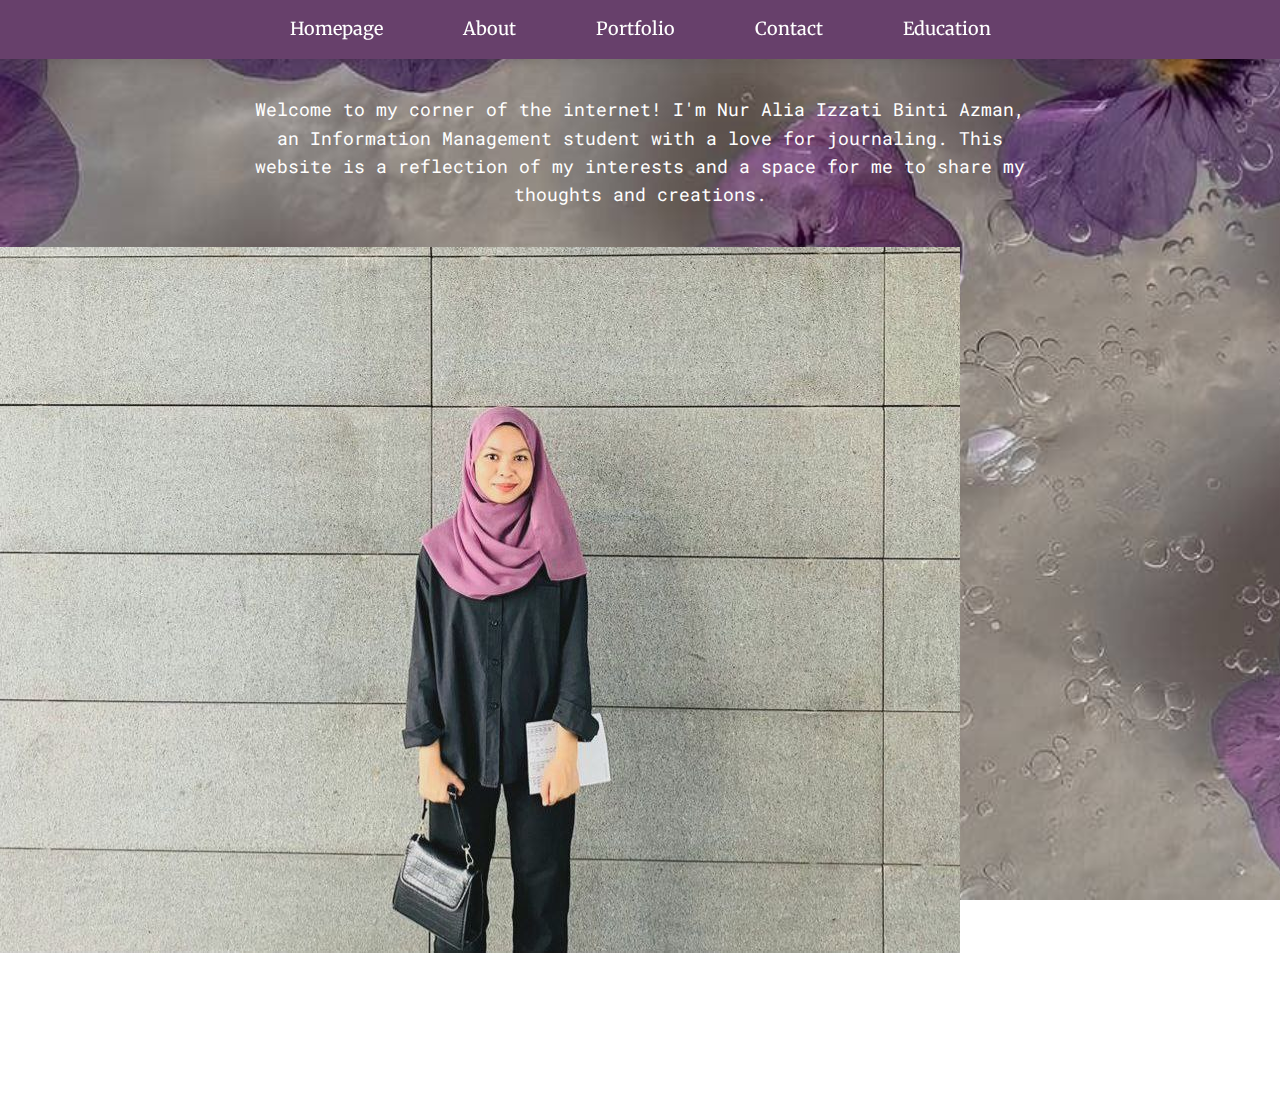
<file: index.html>
<html>
    <head>
        <meta charset="UTF-8">
        <meta name="viewport" content="width=device-width, initial-scale=1.0">
        <title>My Homepage</title>
        <link rel="stylesheet" href="css/style.css">
        <link href="https://fonts.googleapis.com/css2?family=Mrs+Saint+Delafield&family=Roboto+Mono:ital,wght@0,100..700;1,100..700&family=Sour+Gummy:ital,wght@0,100..900;1,100..900&display=swap" rel="stylesheet">
    </head>
    <body>

    <nav>
        <ul>
            <li><a href="index.html">Homepage</a></li>
            <li><a href="about.html">About</a></li>
            <li><a href="portfolio.html">Portfolio</a></li>
            <li><a href="contact.html">Contact</a></li>
            <li><a href="education.html">Education</a></li>
        </ul>
    </nav>

    <div class="container2">
        <div class="text1">
            <p>Welcome to my corner of the internet! I'm Nur Alia Izzati Binti Azman, an Information Management student with a love for journaling. This website is a reflection of my interests and a space for me to share my thoughts and creations.</p>
        </div>
        <div class="about-image1">
            <img src="img/img2.jpg" alt="About Image">
        </div>
        <div class="text2">
            <p>Myself</p>
        </div>
    </div>

    <div class="placeholder"></div>

</body>
</html>
</file>
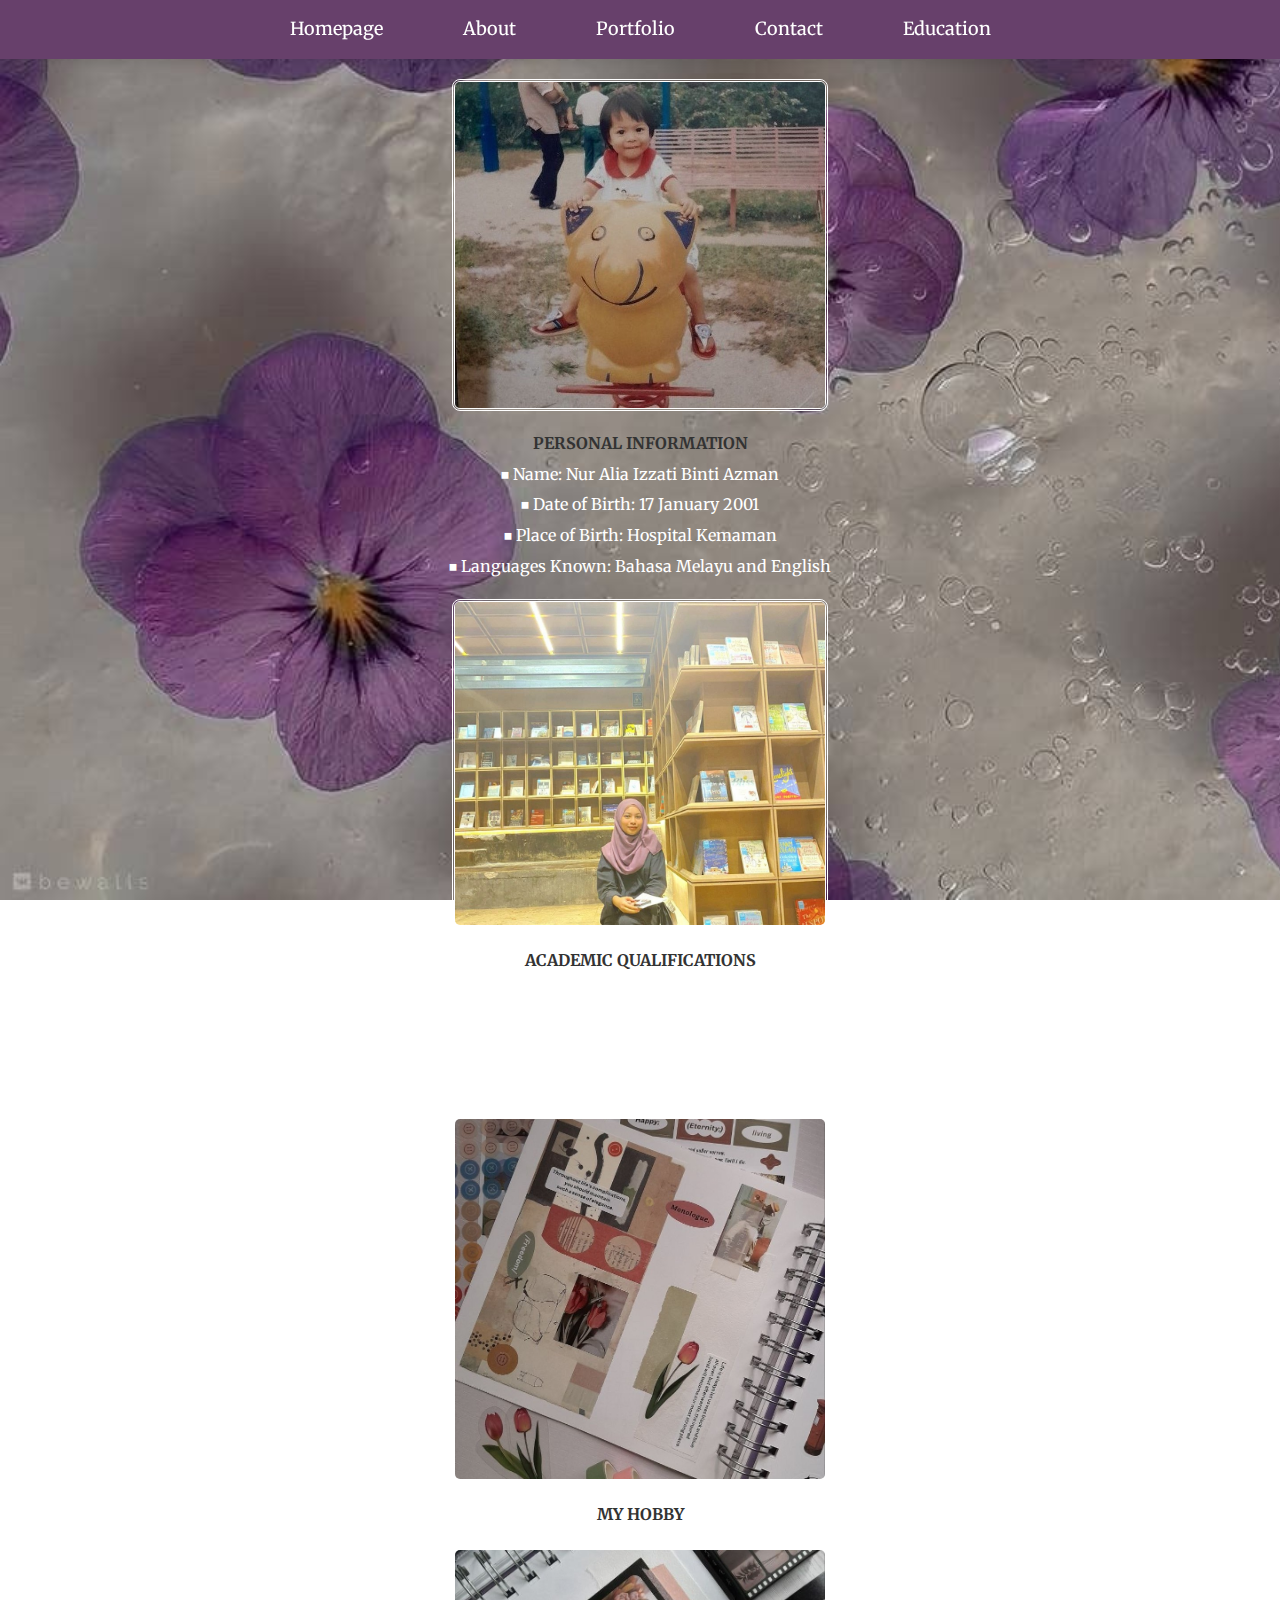
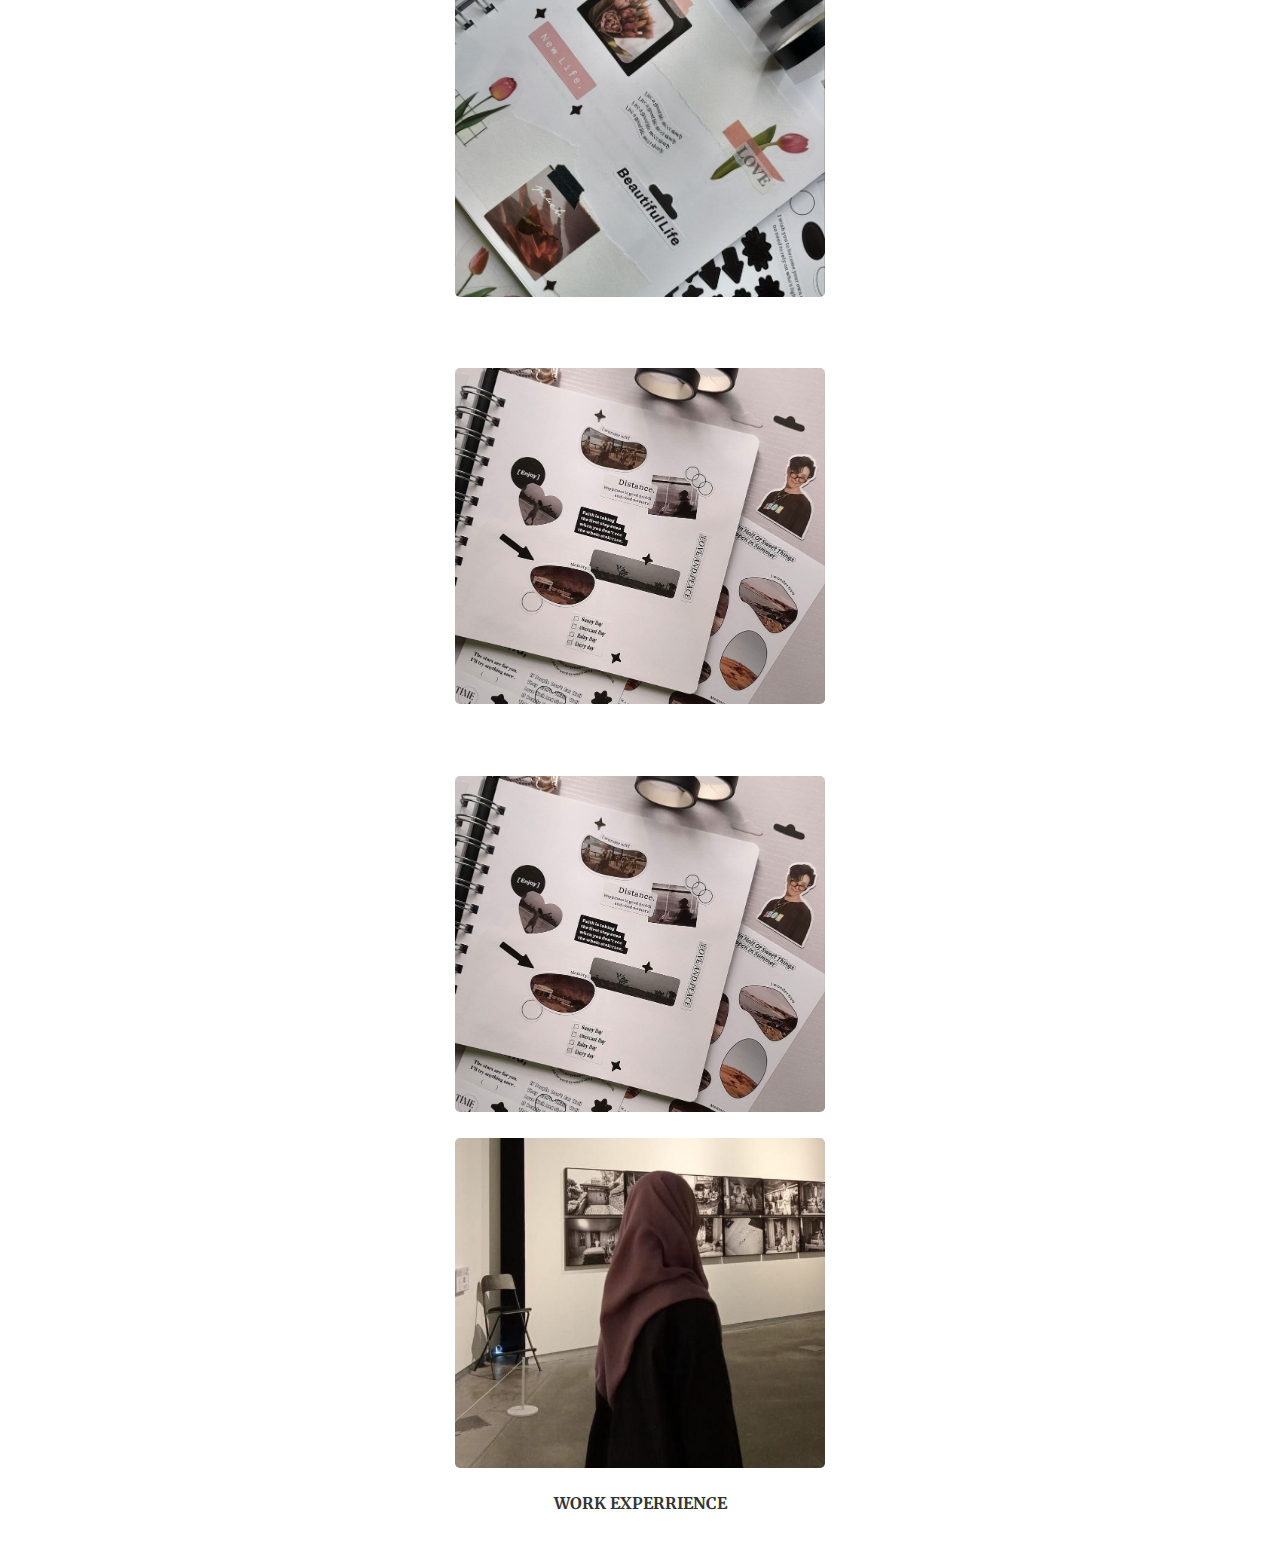
<file: about.html>
<html>
    <head> 
        <title>About</title>
        <link rel="stylesheet" href="css/style.css">

        <link rel="preconnect" href="https://fonts.googleapis.com">
        <link rel="preconnect" href="https://fonts.gstatic.com" crossorigin>
        <link href="https://fonts.googleapis.com/css2?family=Irish+Grover&family=Merriweather:ital,wght@0,300;0,400;0,700;0,900;1,300;1,400;1,700;1,900&display=swap" rel="stylesheet">
</head>

<link rel="stylesheet" href="css/style.css">

<body>
    
    <nav>
        <ul>
            <li><a href="index.html">Homepage</a></li>
            <li><a href="about.html">About</a></li>
            <li><a href="portfolio.html">Portfolio</a></li>
            <li><a href="contact.html">Contact</a></li>
            <li><a href="education.html">Education</a> </li>
        </ul>
    </nav>

        <div class="container1">
            <div class="about-image">
                <img src="img/img7.jpg" alt="Image Description">
                <b>PERSONAL INFORMATION</b>
                <p>&#x25AA Name: Nur Alia Izzati Binti Azman</p>
                <p>&#x25AA Date of Birth: 17 January 2001</p>
                <p>&#x25AA Place of Birth: Hospital Kemaman</p>
                <p>&#x25AA Languages Known: Bahasa Melayu and English</p>
                <img src="img/img9.jpg" alt="Image Description">
                <b>ACADEMIC QUALIFICATIONS</b>
                <p>&#x25AA STPM : 2019-2021</p>
                <p>&#x25AA Degree in Information Technology (quit)</p>
                <p>&#x25AA Degree in Information Management</p>
                <p>&#x25AA Institution Name : UiTM Shah Alam and UiTM Machang (latest)</p>
                <img src="img/img4.jpg" alt="Image Description"> 
                <b>MY HOBBY</b>
                <img src="img/img5.jpg" alt="Image 5" class="image">
                <p>Example</p>
                <img src="img/img6.jpg" alt="Image Description">
                <p>Example</p>
                <img src="img/img6.jpg" alt="Image Description">
                <p></p>
                <img src="img/img8.jpg" alt="Image Description">
                <b>WORK EXPERRIENCE</b>
                <p>&#x25AA Warehouse Shoppe: As Picker and Packer (Part Time)</p>
            
            </div>
        </div>
</body>   
</html>
</file>
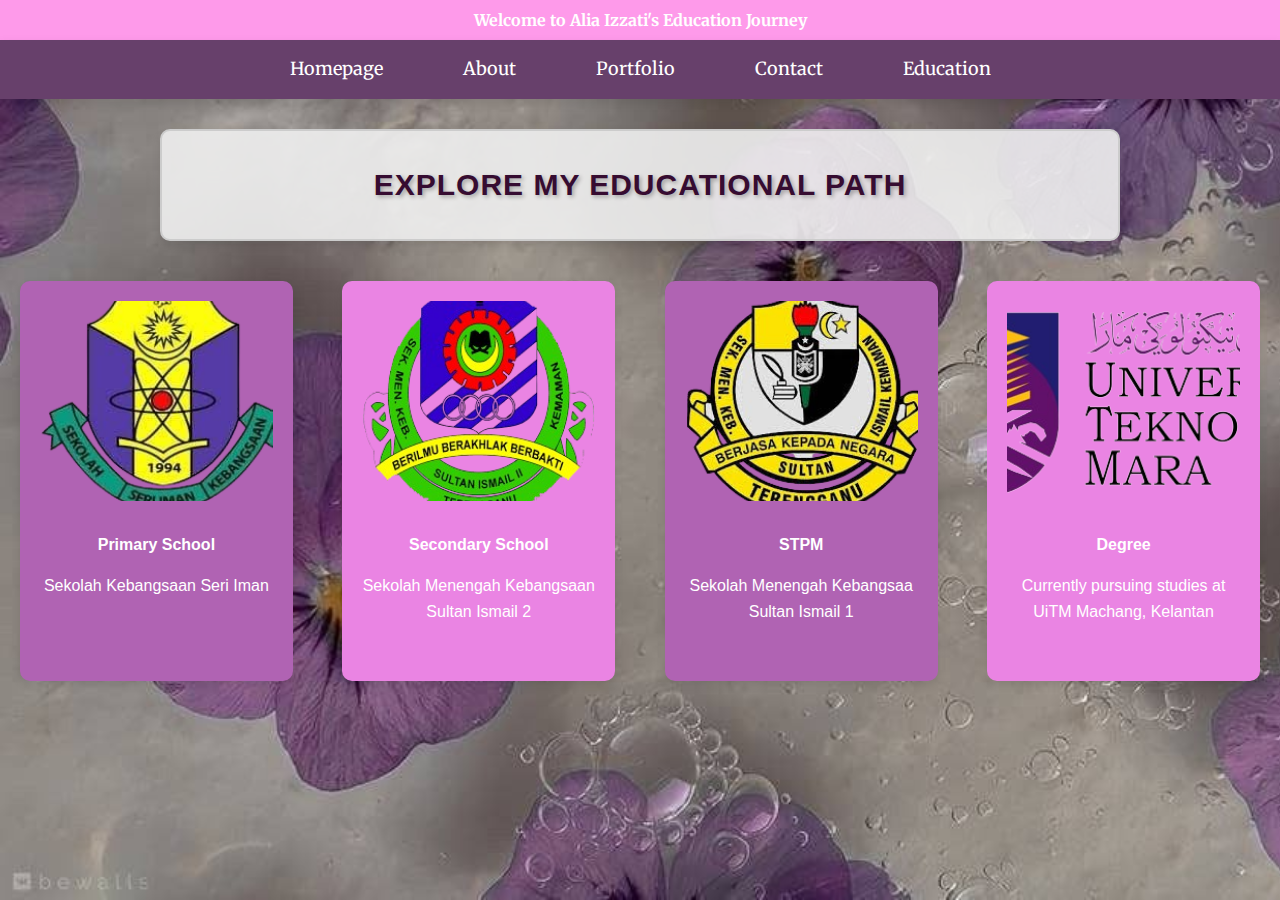
<file: education.html>
<html>
    <head>
        <meta charset="UTF-8">
        <meta name="viewport" content="width=device-width, initial-scale=1.0">
        <title>Education - Alia Izzati</title>
        <link rel="stylesheet" href="css/style.css">
    </head>
    <body>
   
    <div class="top-menu">
        <p>Welcome to Alia Izzati's Education Journey</p>
    </div>
    <nav>
        <ul>
            <li><a href="index.html">Homepage</a></li>
            <li><a href="about.html">About</a></li>
            <li><a href="portfolio.html">Portfolio</a></li>
            <li><a href="contact.html">Contact</a></li>
            <li><a href="education.html">Education</a></li>
        </ul>
    </nav>

    <section class="slideshow">
        <p>Explore My Educational Path</p>
    </section>

    <section class="box-container">
        <div class="box1">
            <img src="img/img10.png" alt="Primary School Image">
            <p><strong>Primary School</strong>
            <p>Sekolah Kebangsaan Seri Iman</p>
        </div>

        <div class="box2">
            <img src="img/img11.png" alt="Secondary School Image">
            <p><strong>Secondary School</strong>
            <p>Sekolah Menengah Kebangsaan Sultan Ismail 2</p>
        </div>

        <div class="box3">
            <img src="img/img12.png" alt="STPM Image">
            <p><strong>STPM</strong>
            <p>Sekolah Menengah Kebangsaa Sultan Ismail 1</p>
        </div>

        <div class="box4">
            <img src="img/img13.png" alt="UiTM Machang Image">
            <p><strong>Degree</strong>
            <p>Currently pursuing studies at UiTM Machang, Kelantan</p>
        </div>
    </section>

</body>
</html>
</file>
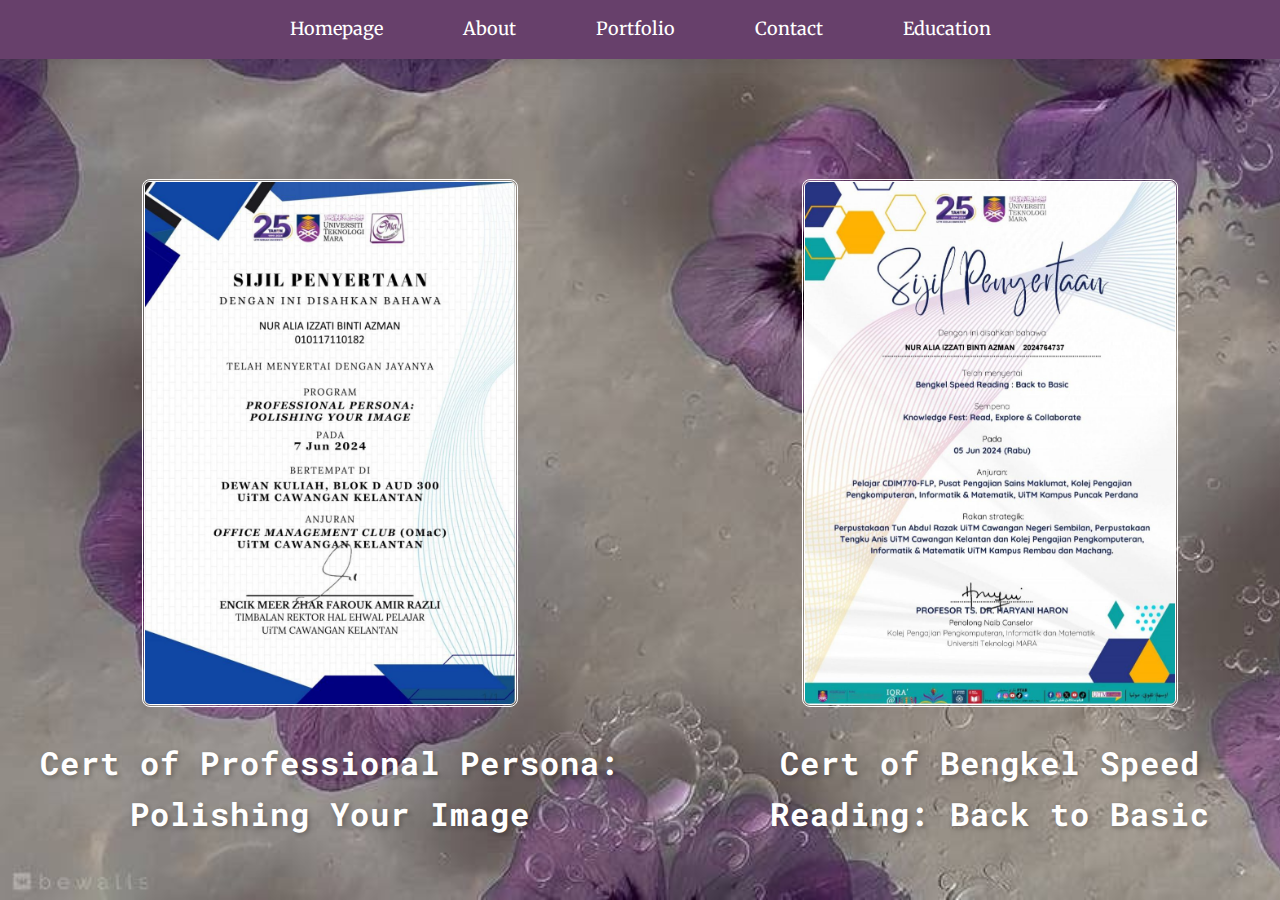
<file: portfolio.html>
<html>
    <head>
        <meta charset="UTF-8">
        <meta name="viewport" content="width=device-width, initial-scale=1.0">
        <title>Portfolio</title>
        <link rel="stylesheet" href="css/style.css">
    </head>
    <body>

    <nav>
        <ul>
            <li><a href="index.html">Homepage</a></li>
            <li><a href="about.html">About</a></li>
            <li><a href="portfolio.html">Portfolio</a></li>
            <li><a href="contact.html">Contact</a></li>
            <li><a href="education.html">Education</a></li>
        </ul>
    </nav>

    <div class="container">
        <div class="portfolio-item">
            <div class="about-image">
                <img src="img/img14.jpg" alt="Professional Persona Certification">
            </div>
            <div class="portfolio-text">
                <h1>Cert of Professional Persona: Polishing Your Image</h1>
            </div>
        </div>

        <div class="portfolio-item">
            <div class="about-image">
                <img src="img/img15.jpg" alt="Speed Reading Certification">
            </div>
            <div class="portfolio-text">
                <h1>Cert of Bengkel Speed Reading: Back to Basic</h1>
            </div>
        </div>
    </div>

</body>
</html>
</file>
<file: css/style.css>
@import url('https://fonts.googleapis.com/css2?family=Roboto+Mono&family=Merriweather:ital,wght@0,300;0,400;0,700;0,900;1,300;1,400;1,700;1,900&display=swap');

body {
    font-family: 'Merriweather', serif;
    background-image: url("../img/img3.jpg");
    background-repeat: no-repeat;
    background-attachment: fixed;
    background-size: cover;
    margin: 0;
    padding: 0;
    color: #333;
    line-height: 1.6;
    overflow-x: hidden;
    height: 100%;
}

h1 {
    color: #fff;
    text-align: center;
    font-family: 'Roboto Mono', cursive;
    font-size: 2em;
    margin-top: 30px;
    text-shadow: 2px 2px 5px rgba(0, 0, 0, 0.3);
    letter-spacing: 1px;
}

nav {
    width: 100%;
    background-color: rgb(103, 64, 107);
    box-shadow: 0px 4px 10px rgba(0, 0, 0, 0.1);
    position: sticky;
    top: 0;
    z-index: 100;
}

ul {
    list-style-type: none;
    margin: 0;
    padding: 0;
    display: flex;
    justify-content: center;
}

ul li {
    margin: 0 15px;
}

ul li a {
    text-decoration: none;
    font-size: 18px;
    font-family: 'Merriweather', serif;
    color: white;
    display: block;
    padding: 15px 25px;
    text-align: center;
    transition: color 0.3s ease, transform 0.3s ease;
}

ul li a:hover {
    color: rgb(254, 154, 234);
    text-decoration: underline;
    transform: scale(1.05);
}

.top-menu {
    width: 100%;
    height: 40px;
    background-color: rgb(254, 154, 234);
    color: white;
    text-align: center;
    font-weight: bold;
    font-size: 16px;
    line-height: 40px;
}

.slideshow {
    width: 70%;
    margin: 30px auto;
    text-align: center;
    padding: 30px;
    font-size: 30px;
    background-color: rgba(240, 240, 240, 0.9);
    border: 2px solid #ccc;
    border-radius: 10px;
    box-shadow: 0px 4px 10px rgba(0, 0, 0, 0.1);
    font-family: 'Oswald', sans-serif;
    color: rgb(54, 12, 49);
    transition: transform 0.3s ease;
}

.slideshow:hover {
    transform: translateY(-5px);
    box-shadow: 0 6px 20px rgba(0, 0, 0, 0.15);
}

.slideshow p {
    margin: 0;
    font-weight: 700;
    text-transform: uppercase;
    letter-spacing: 1px;
    text-shadow: 2px 2px 4px rgba(0, 0, 0, 0.3);
}

.box-container {
    display: flex;
    justify-content: space-between;
    gap: 30px;
    margin-top: 40px;
    flex-wrap: wrap;
    padding: 0 20px;
}

.box1, .box2, .box3, .box4 {
    width: 22%;
    min-height: 400px;
    padding: 20px;
    box-sizing: border-box;
    border-radius: 10px;
    box-shadow: 0px 4px 10px rgba(0, 0, 0, 0.1);
    font-family: 'Oswald', sans-serif;
    color: white;
    position: relative;
    transition: transform 0.3s ease, box-shadow 0.3s ease;
    overflow: hidden;
    background-position: center;
    background-size: cover;
    height: 100%;
    text-align: center;
}

.box1 { background-color: rgb(176, 99, 179); }
.box2 { background-color: rgb(234, 132, 227); }
.box3 { background-color: rgb(176, 99, 179); }
.box4 { background-color: rgb(234, 132, 227); }

.box1 img, .box2 img, .box3 img, .box4 img {
    width: 100%;
    height: 200px;
    object-fit: cover;
    border-radius: 10px;
    margin-bottom: 15px;
    transition: transform 0.3s ease;
}

.box1:hover, .box2:hover, .box3:hover, .box4:hover {
    transform: translateY(-5px);
    box-shadow: 0 6px 16px rgba(0, 0, 0, 0.2);
}

.message-box, .contact-box {
    width: 48%;
    padding: 30px;
    box-sizing: border-box;
    color: #ffffff;
    background-color: rgb(103, 64, 107);
    display: inline-block;
    vertical-align: top;
    border-radius: 10px;
    transition: transform 0.3s ease, box-shadow 0.3s ease;
}

.message-box {
    margin-right: 20px;
}

.message-box:hover, .contact-box:hover {
    transform: translateY(-5px);
    box-shadow: 0 6px 16px rgba(0, 0, 0, 0.2);
}

.form-group {
    margin-bottom: 20px;
}

label {
    display: block;
    margin-bottom: 5px;
    font-weight: bold;
}

input, textarea {
    width: 100%;
    padding: 12px;
    border: 1px solid rgb(255, 255, 255);
    border-radius: 50px;
}

textarea {
    height: 120px;
    resize: vertical;
}

button {
    background-color: rgb(240, 164, 255);
    color: rgb(255, 255, 255);
    padding: 10px 20px;
    border-radius: 10px;
    cursor: pointer;
    border: none;
    transition: background-color 0.3s ease;
}

button:hover {
    background-color: rgb(255, 96, 236);
}

.contact-heading {
    margin-bottom: 50px;
}

.contact-content {
    margin-bottom: 10px;
}

p.contact {
    margin-bottom: 5px;
}

.container {
    width: 100%;
    height: auto;
    display: flex;
    gap: 40px;
    justify-content: center;
    align-items: center;
    margin-top: 100px;
}

.about-image {
    text-align: center;
    width: 100%;
}

.about-image img {
    width: 370px;
    height: auto;
    border-style: double;
    border-color: rgb(255, 255, 255);
    display: block;
    margin: 20px auto;
    border-radius: 8px;
}

.img-after {
    content: "Image caption here";
    position: absolute;
    bottom: 20px;
    left: 10px;
    font-size: 0.8em;
    color: #ffffff;
}

.about-text {
    text-align: center;
    margin-left: 20px;
    padding-bottom: 20px;
    font-size: 20px;
    font-family: Lato, sans-serif;
    font-weight: bold;
    color: white;
}

.text1, .text2 {
    font-family: 'Roboto Mono', monospace;
    color: white;
    font-size: 1.1em;
    line-height: 1.6;
    text-align: center;
    max-width: 800px;
    margin: 0 auto;
    padding: 20px;
}

.placeholder {
    height: 50px;
}

.container1 p {
    color: white;
    margin-top: 5px;
    margin-bottom: 5px;
}

@media (max-width: 768px) {
    .box-container {
        flex-direction: column;
        align-items: center;
    }

    .box1, .box2, .box3, .box4 {
        width: 80%;
        margin-bottom: 20px;
    }

    .message-box, .contact-box {
        width: 100%;
        height: auto;
    }

    .container {
        flex-direction: column;
    }

    .about-image img {
        width: 100%;
        height: auto;
    }

    ul li a {
        font-size: 18px;
        padding: 15px 25px;
    }

    .text1, .text2 {
        font-size: 1em;
        padding: 15px;
    }
}
</file>
